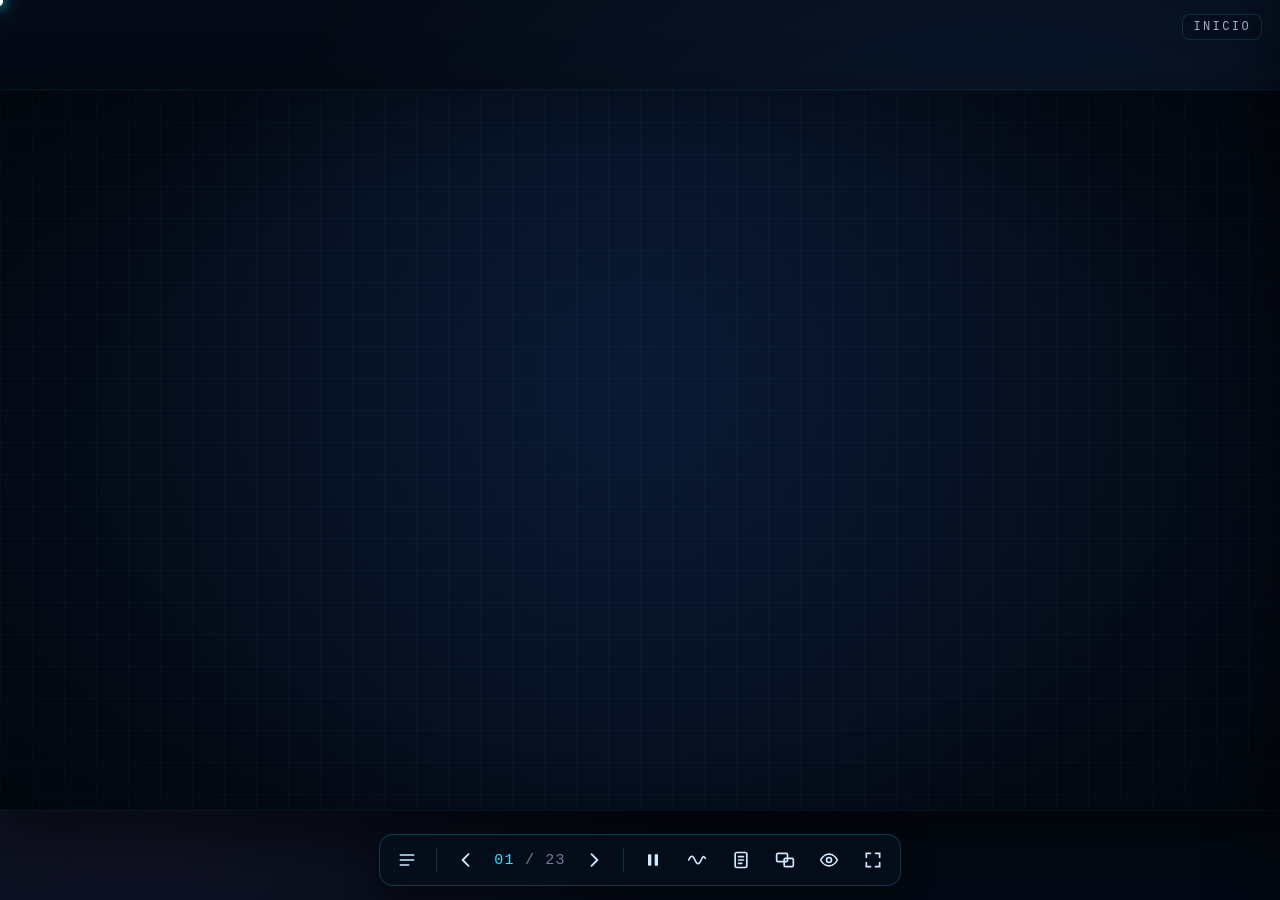
<file: index.html>
<!doctype html>
<html lang="es">
<head>
  <meta charset="utf-8">
  <title>Carta de Smith</title>
  <meta http-equiv="refresh" content="0; url=presentacion/">
  <style>body{background:#040a15;color:#22e4ff;font-family:Segoe UI,Arial,sans-serif;display:grid;place-items:center;height:100vh;margin:0}</style>
</head>
<body>
  <p>Abriendo la presentación… <a href="presentacion/" style="color:#fff">clic aquí si no se abre</a></p>
</body>
</html>
</file>
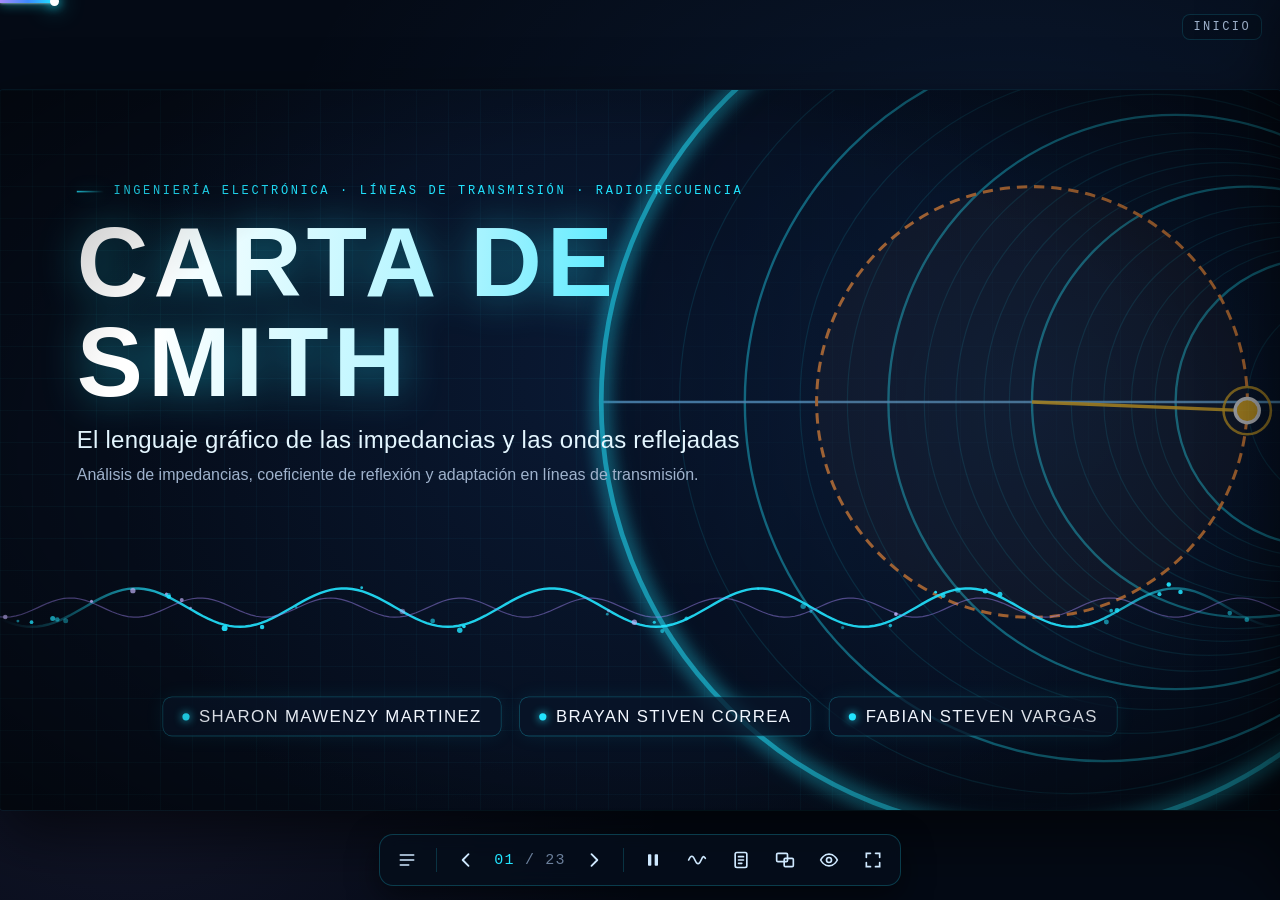
<file: presentacion/index.html>
<!doctype html>
<html lang="es">
<head>
  <meta charset="utf-8">
  <meta name="viewport" content="width=device-width, initial-scale=1">
  <title>Carta de Smith — Presentación interactiva</title>
  <meta name="description" content="Análisis de impedancias, coeficiente de reflexión y adaptación en líneas de transmisión.">
  <link rel="icon" href="data:image/svg+xml,%3Csvg xmlns='http://www.w3.org/2000/svg' viewBox='-12 -12 24 24'%3E%3Ccircle r='10' fill='%23050c19' stroke='%2322e4ff' stroke-width='1.6'/%3E%3Ccircle cx='5' r='5' fill='none' stroke='%2322e4ff' stroke-width='1.1'/%3E%3Cpath d='M-10 0H10' stroke='%2322e4ff'/%3E%3C/svg%3E">
  <link rel="stylesheet" href="css/styles.css?v=20261005">
  <script>
    // Registro temprano de errores (usado por la prueba automática ?test)
    window.__errs = [];
    window.addEventListener('error', function (e) { window.__errs.push(e.message + ' @ ' + e.filename + ':' + e.lineno); });
  </script>
</head>
<body>
  <div id="progress"></div>
  <div id="sectionLabel"></div>

  <div id="viewport">
    <main id="stage"></main>
  </div>

  <!-- Barra de herramientas -->
  <nav id="toolbar" aria-label="Controles de la presentación">
    <button class="tb" id="btnMenu" data-tip="Menú de secciones (M)" aria-label="Menú">
      <svg viewBox="0 0 24 24" fill="none" stroke="currentColor" stroke-width="2" stroke-linecap="round"><path d="M4 6h16M4 12h16M4 18h10"/></svg>
    </button>
    <span class="sep"></span>
    <button class="tb" id="btnPrev" data-tip="Anterior (←)" aria-label="Anterior">
      <svg viewBox="0 0 24 24" fill="none" stroke="currentColor" stroke-width="2.2" stroke-linecap="round" stroke-linejoin="round"><path d="M15 5l-7 7 7 7"/></svg>
    </button>
    <div id="counter">01 / 23</div>
    <button class="tb" id="btnNext" data-tip="Siguiente (→ / espacio)" aria-label="Siguiente">
      <svg viewBox="0 0 24 24" fill="none" stroke="currentColor" stroke-width="2.2" stroke-linecap="round" stroke-linejoin="round"><path d="M9 5l7 7-7 7"/></svg>
    </button>
    <span class="sep"></span>
    <button class="tb" id="btnPause" data-tip="Pausar / reanudar animaciones (P)" aria-label="Pausa">
      <svg viewBox="0 0 24 24" fill="currentColor"><rect x="6" y="5" width="4" height="14" rx="1"/><rect x="14" y="5" width="4" height="14" rx="1"/></svg>
    </button>
    <button class="tb" id="btnAnim" data-tip="Desactivar animaciones (A)" aria-label="Animaciones">
      <svg viewBox="0 0 24 24" fill="none" stroke="currentColor" stroke-width="2" stroke-linecap="round"><path d="M2 12c2.5-6 5-6 7.5 0s5 6 7.5 0 3.5-4 5-2"/></svg>
    </button>
    <button class="tb" id="btnNotes" data-tip="Notas del expositor (N)" aria-label="Notas">
      <svg viewBox="0 0 24 24" fill="none" stroke="currentColor" stroke-width="2" stroke-linecap="round"><rect x="5" y="3" width="14" height="18" rx="2"/><path d="M9 8h6M9 12h6M9 16h4"/></svg>
    </button>
    <button class="tb" id="btnPresenter" data-tip="Ventana de notas para 2º monitor (V)" aria-label="Ventana de notas">
      <svg viewBox="0 0 24 24" fill="none" stroke="currentColor" stroke-width="2" stroke-linecap="round"><rect x="2" y="4" width="13" height="10" rx="1.5"/><rect x="11" y="10" width="11" height="10" rx="1.5"/></svg>
    </button>
    <button class="tb" id="btnPresent" data-tip="Modo exposición: oculta la interfaz (H)" aria-label="Modo exposición">
      <svg viewBox="0 0 24 24" fill="none" stroke="currentColor" stroke-width="2" stroke-linecap="round"><path d="M2 12s3.5-7 10-7 10 7 10 7-3.5 7-10 7S2 12 2 12z"/><circle cx="12" cy="12" r="3"/></svg>
    </button>
    <button class="tb" id="btnFull" data-tip="Pantalla completa (F)" aria-label="Pantalla completa">
      <svg viewBox="0 0 24 24" fill="none" stroke="currentColor" stroke-width="2" stroke-linecap="round"><path d="M4 9V4h5M20 9V4h-5M4 15v5h5M20 15v5h-5"/></svg>
    </button>
  </nav>

  <!-- Menú de secciones -->
  <div id="menu" role="dialog" aria-label="Menú de secciones">
    <div class="menu-box">
      <h3>Contenido de la presentación</h3>
      <div class="sections" id="menuSections"></div>
      <div class="keys">
        <kbd>←</kbd> <kbd>→</kbd> navegar &nbsp;·&nbsp; <kbd>Inicio</kbd>/<kbd>Fin</kbd> primera/última &nbsp;·&nbsp;
        <kbd>F</kbd> pantalla completa &nbsp;·&nbsp; <kbd>N</kbd> notas &nbsp;·&nbsp; <kbd>V</kbd> ventana de notas &nbsp;·&nbsp;
        <kbd>P</kbd> pausar animaciones &nbsp;·&nbsp; <kbd>A</kbd> activar/desactivar animaciones &nbsp;·&nbsp;
        <kbd>H</kbd> modo exposición &nbsp;·&nbsp; <kbd>M</kbd> este menú &nbsp;·&nbsp; <kbd>Esc</kbd> cerrar<br>
        En las cartas interactivas: haz clic para enfocarlas y usa las flechas para mover el punto (<kbd>Shift</kbd> = paso grande, <kbd>Inicio</kbd> = centro).
      </div>
    </div>
  </div>

  <!-- Notas del expositor -->
  <aside id="notes" aria-label="Notas del expositor">
    <header>
      <div class="n" id="notesNum"></div>
      <h4 id="notesTitle"></h4>
      <button class="btn sm close" id="notesClose" aria-label="Cerrar notas">✕</button>
    </header>
    <div class="body" id="notesBody"></div>
  </aside>

  <div id="toast" role="status" aria-live="polite"></div>

  <script src="js/calculations.js?v=20261005"></script>
  <script src="js/animations.js?v=20261005"></script>
  <script src="js/smith-chart.js?v=20261005"></script>
  <script src="js/slides.js?v=20261005"></script>
  <script src="js/slides-a.js?v=20261005"></script>
  <script src="js/slides-b.js?v=20261005"></script>
  <script src="js/slides-c.js?v=20261005"></script>
  <script src="js/app.js?v=20261005"></script>
</body>
</html>
</file>
<file: presentacion/css/styles.css>
/* =====================================================================
   CARTA DE SMITH — Presentación interactiva
   Hoja de estilos principal
   ===================================================================== */

:root {
  --bg: #040a15;
  --bg-2: #071327;
  --panel: rgba(10, 24, 46, 0.72);
  --panel-solid: #0a1830;
  --graphite: #1a2232;
  --line: rgba(34, 228, 255, 0.16);
  --line-strong: rgba(34, 228, 255, 0.42);

  --cyan: #22e4ff;
  --cyan-dim: #0fa9c4;
  --blue: #3d8bff;
  --violet: #a78bfa;
  --turq: #2dd4bf;
  --green: #3cf7a6;
  --amber: #fbbf24;
  --orange: #fb923c;
  --red: #ff4d5e;

  --text: #f2f7ff;
  --muted: #9fb2cc;
  --dim: #6b7f9b;

  --font-title: "Bahnschrift", "DIN Alternate", "Segoe UI", "Roboto Condensed", Arial, sans-serif;
  --font-body: "Segoe UI", "Inter", "Roboto", "Helvetica Neue", Arial, sans-serif;
  --font-mono: "Consolas", "Cascadia Mono", "JetBrains Mono", "Courier New", monospace;
  --font-math: "Cambria Math", "Cambria", "STIX Two Math", "Times New Roman", serif;

  --glow: 0 0 18px rgba(34, 228, 255, 0.35);
  --radius: 14px;
  --ease: cubic-bezier(.22, .8, .24, 1);
}

* { box-sizing: border-box; }

html, body {
  margin: 0;
  height: 100%;
  overflow: hidden;
  background: var(--bg);
  color: var(--text);
  font-family: var(--font-body);
  -webkit-font-smoothing: antialiased;
}

body {
  background:
    radial-gradient(1200px 700px at 78% 18%, rgba(61, 139, 255, 0.10), transparent 60%),
    radial-gradient(900px 600px at 10% 90%, rgba(167, 139, 250, 0.08), transparent 60%),
    var(--bg);
}

button, input, select { font-family: inherit; }

/* ---------------------------------------------------------------------
   Escenario 16:9 escalado (1600 × 900 virtual)
   --------------------------------------------------------------------- */
#viewport {
  position: fixed;
  inset: 0;
  display: grid;
  place-items: center;
}

#stage {
  position: absolute;
  left: 50%;
  top: 50%;
  width: 1600px;
  height: 900px;
  transform-origin: 0 0;
  overflow: hidden;
  border-radius: 4px;
  background:
    linear-gradient(rgba(34,228,255,0.035) 1px, transparent 1px) 0 0 / 40px 40px,
    linear-gradient(90deg, rgba(34,228,255,0.035) 1px, transparent 1px) 0 0 / 40px 40px,
    radial-gradient(circle at 50% 40%, #0a1a35 0%, #050c19 70%);
  box-shadow: 0 0 0 1px rgba(34,228,255,0.08), 0 30px 80px rgba(0,0,0,0.6);
}

#stage::after { /* viñeta */
  content: "";
  position: absolute;
  inset: 0;
  pointer-events: none;
  background: radial-gradient(ellipse at center, transparent 60%, rgba(0,0,0,0.45) 100%);
  z-index: 50;
}

/* ---------------------------------------------------------------------
   Diapositivas y transiciones
   --------------------------------------------------------------------- */
.slide {
  position: absolute;
  inset: 0;
  padding: 44px 64px 92px;
  display: none;
  flex-direction: column;
  z-index: 1;
}
.slide.active, .slide.leaving { display: flex; }
.slide.active { z-index: 2; }

.slide.enter { animation: var(--in-anim, tSlideIn) 0.7s var(--ease) both; }
.slide.leaving { animation: var(--out-anim, tSlideOut) 0.55s var(--ease) both; pointer-events: none; }

.slide[data-trans="slide"]  { --in-anim: tSlideIn;  --out-anim: tSlideOut; }
.slide[data-trans="zoom"]   { --in-anim: tZoomIn;   --out-anim: tZoomOut; }
.slide[data-trans="blur"]   { --in-anim: tBlurIn;   --out-anim: tBlurOut; }
.slide[data-trans="rise"]   { --in-anim: tRiseIn;   --out-anim: tRiseOut; }
.slide[data-trans="scan"]   { --in-anim: tScanIn;   --out-anim: tFadeOut; }

.dir-back .slide[data-trans="slide"] { --in-anim: tSlideInBack; --out-anim: tSlideOutBack; }

@keyframes tSlideIn     { from { transform: translateX(90px); opacity: 0; } to { transform: none; opacity: 1; } }
@keyframes tSlideOut    { to   { transform: translateX(-90px); opacity: 0; } }
@keyframes tSlideInBack { from { transform: translateX(-90px); opacity: 0; } to { transform: none; opacity: 1; } }
@keyframes tSlideOutBack{ to   { transform: translateX(90px); opacity: 0; } }
@keyframes tZoomIn      { from { transform: scale(1.08); opacity: 0; filter: blur(6px); } to { transform: none; opacity: 1; filter: none; } }
@keyframes tZoomOut     { to   { transform: scale(0.94); opacity: 0; } }
@keyframes tBlurIn      { from { opacity: 0; filter: blur(14px); } to { opacity: 1; filter: none; } }
@keyframes tBlurOut     { to   { opacity: 0; filter: blur(10px); } }
@keyframes tRiseIn      { from { transform: translateY(60px); opacity: 0; } to { transform: none; opacity: 1; } }
@keyframes tRiseOut     { to   { transform: translateY(-40px); opacity: 0; } }
@keyframes tScanIn      { from { clip-path: inset(0 100% 0 0); } to { clip-path: inset(0 0 0 0); } }
@keyframes tFadeOut     { to   { opacity: 0; } }

/* Aparición progresiva de elementos (.rv) */
.rv { opacity: 0; }
.slide.active .rv {
  animation: rvUp 0.7s var(--ease) both;
  animation-delay: calc(var(--i, 0) * 110ms + 250ms);
}
.slide.active .rv.left  { animation-name: rvLeft; }
.slide.active .rv.right { animation-name: rvRight; }
.slide.active .rv.zoom  { animation-name: rvZoom; }
.slide.active .rv.glowin { animation-name: rvGlow; animation-duration: 1.4s; }

@keyframes rvUp    { from { opacity: 0; transform: translateY(22px); } to { opacity: 1; transform: none; } }
@keyframes rvLeft  { from { opacity: 0; transform: translateX(-34px); } to { opacity: 1; transform: none; } }
@keyframes rvRight { from { opacity: 0; transform: translateX(34px); } to { opacity: 1; transform: none; } }
@keyframes rvZoom  { from { opacity: 0; transform: scale(0.9); } to { opacity: 1; transform: none; } }
@keyframes rvGlow  { 0% { opacity: 0; filter: blur(16px); letter-spacing: 0.3em; } 60% { opacity: 1; } 100% { opacity: 1; filter: none; } }

/* Animaciones desactivadas */
body.no-anim *, body.no-anim *::before, body.no-anim *::after {
  animation-duration: 0.001s !important;
  animation-delay: 0s !important;
  transition-duration: 0.001s !important;
  transition-delay: 0s !important;
}

/* ---------------------------------------------------------------------
   Tipografía y bloques comunes
   --------------------------------------------------------------------- */
.slide-head { margin-bottom: 22px; flex: none; }
.kicker {
  font-family: var(--font-mono);
  font-size: 15px;
  letter-spacing: 0.22em;
  text-transform: uppercase;
  color: var(--cyan);
  display: flex;
  align-items: center;
  gap: 12px;
}
.kicker::before {
  content: "";
  width: 34px;
  height: 2px;
  background: linear-gradient(90deg, var(--cyan), transparent);
  box-shadow: var(--glow);
}
h2.title {
  font-family: var(--font-title);
  font-weight: 700;
  font-size: 46px;
  line-height: 1.08;
  margin: 8px 0 0;
  letter-spacing: 0.01em;
  background: linear-gradient(92deg, #ffffff 0%, #cdefff 55%, #8fdcff 100%);
  -webkit-background-clip: text;
  background-clip: text;
  color: transparent;
}
.subtitle { color: var(--muted); font-size: 21px; margin-top: 8px; }

p, li { font-size: 21px; line-height: 1.45; }
.muted { color: var(--muted); }
.small { font-size: 17px; }
.tiny  { font-size: 14px; }
.hl  { color: var(--cyan); }
.hl2 { color: var(--violet); }
.hl3 { color: var(--turq); }
.warn { color: var(--orange); }
.bad  { color: var(--red); }
.good { color: var(--green); }
b, strong { color: #fff; font-weight: 650; }

.content { flex: 1; min-height: 0; display: grid; gap: 26px; }
.row { display: flex; gap: 14px; align-items: center; flex-wrap: wrap; }
.col { display: flex; flex-direction: column; gap: 14px; min-height: 0; }
.center { display: grid; place-items: center; }
.stack-sm > * + * { margin-top: 10px; }

.panel {
  background: linear-gradient(160deg, rgba(14, 32, 60, 0.82), rgba(9, 18, 36, 0.78));
  border: 1px solid var(--line);
  border-radius: var(--radius);
  padding: 18px 22px;
  position: relative;
  box-shadow: inset 0 1px 0 rgba(255,255,255,0.04), 0 10px 30px rgba(0,0,0,0.25);
  backdrop-filter: blur(6px);
}
.panel.glow { border-color: var(--line-strong); box-shadow: 0 0 0 1px rgba(34,228,255,0.08), 0 0 30px rgba(34,228,255,0.10), inset 0 1px 0 rgba(255,255,255,0.05); }
.panel h3, .card h3 {
  font-family: var(--font-title);
  font-size: 22px;
  margin: 0 0 8px;
  color: #fff;
  letter-spacing: 0.02em;
}
.panel-label {
  font-family: var(--font-mono);
  font-size: 13px;
  letter-spacing: 0.18em;
  text-transform: uppercase;
  color: var(--muted);
  margin-bottom: 8px;
}

.card {
  background: rgba(12, 26, 50, 0.7);
  border: 1px solid var(--line);
  border-radius: 12px;
  padding: 14px 16px;
  transition: border-color .3s, box-shadow .3s, transform .3s;
}
.card p { font-size: 17px; margin: 4px 0 0; color: var(--muted); line-height: 1.35; }
.card.focus { border-color: var(--cyan); box-shadow: 0 0 22px rgba(34,228,255,0.18); }

.callout {
  border-left: 3px solid var(--cyan);
  background: linear-gradient(90deg, rgba(34,228,255,0.10), rgba(34,228,255,0.02));
  padding: 14px 18px;
  border-radius: 0 12px 12px 0;
  font-size: 20px;
  line-height: 1.4;
}
.callout.violet { border-color: var(--violet); background: linear-gradient(90deg, rgba(167,139,250,0.12), rgba(167,139,250,0.02)); }
.callout.orange { border-color: var(--orange); background: linear-gradient(90deg, rgba(251,146,60,0.12), rgba(251,146,60,0.02)); }
.callout.green  { border-color: var(--green);  background: linear-gradient(90deg, rgba(60,247,166,0.10), rgba(60,247,166,0.02)); }

.tag {
  display: inline-block;
  font-family: var(--font-mono);
  font-size: 12px;
  letter-spacing: 0.12em;
  text-transform: uppercase;
  padding: 3px 9px;
  border-radius: 999px;
  border: 1px solid currentColor;
  color: var(--cyan);
  vertical-align: middle;
}
.tag.violet { color: var(--violet); }
.tag.orange { color: var(--orange); }
.tag.turq   { color: var(--turq); }
.tag.green  { color: var(--green); }

/* ---------------------------------------------------------------------
   Ecuaciones (tipografía matemática sin dependencias externas)
   --------------------------------------------------------------------- */
.eq {
  font-family: var(--font-math);
  font-size: 30px;
  color: #fff;
  display: inline-block;
  line-height: 1.5;
  padding: 10px 18px;
  border-radius: 10px;
  background: rgba(34, 228, 255, 0.05);
  border: 1px solid rgba(34, 228, 255, 0.18);
  text-shadow: 0 0 12px rgba(34,228,255,0.25);
}
.eq.big { font-size: 42px; padding: 14px 26px; }
.eq.sm  { font-size: 24px; padding: 6px 14px; }
.eq.plain { background: none; border: none; padding: 0; }
.eq i { font-style: italic; }
.eq .op { padding: 0 0.12em; }
.frac {
  display: inline-flex;
  flex-direction: column;
  align-items: center;
  vertical-align: middle;
  margin: 0 0.15em;
}
.frac > .fn { padding: 0 0.25em 0.06em; border-bottom: 1.5px solid currentColor; line-height: 1.15; }
.frac > .fd { padding: 0.06em 0.25em 0; line-height: 1.15; }
.eq sub, .eq sup { font-size: 0.6em; }
.eq-label { font-family: var(--font-body); font-size: 15px; color: var(--muted); font-style: normal; margin-left: 10px; text-shadow: none; }
.sym-list { display: grid; grid-template-columns: auto 1fr; gap: 4px 14px; font-size: 18px; color: var(--muted); }
.sym-list > :nth-child(odd) { font-family: var(--font-math); font-style: italic; color: #fff; font-size: 21px; }

/* ---------------------------------------------------------------------
   Lecturas tipo instrumento
   --------------------------------------------------------------------- */
.readouts { display: grid; grid-template-columns: repeat(2, 1fr); gap: 10px; }
.readouts.three { grid-template-columns: repeat(3, 1fr); }
.readouts.one { grid-template-columns: 1fr; }
.ro {
  background: linear-gradient(180deg, rgba(3, 10, 22, 0.9), rgba(6, 16, 32, 0.9));
  border: 1px solid rgba(34, 228, 255, 0.16);
  border-radius: 10px;
  padding: 8px 12px 9px;
  position: relative;
  overflow: hidden;
}
.ro::before {
  content: "";
  position: absolute;
  inset: 0;
  background: repeating-linear-gradient(0deg, rgba(255,255,255,0.018) 0 2px, transparent 2px 4px);
  pointer-events: none;
}
.ro .lbl {
  font-family: var(--font-body);
  font-size: 14px;
  font-weight: 600;
  letter-spacing: 0.04em;
  color: var(--muted);
}
.ro .val {
  font-family: var(--font-mono);
  font-size: 25px;
  color: var(--cyan);
  text-shadow: 0 0 10px rgba(34, 228, 255, 0.45);
  white-space: nowrap;
  font-variant-numeric: tabular-nums;
  margin-top: 2px;
}
.ro .val .u { font-size: 0.6em; color: var(--muted); text-shadow: none; margin-left: 4px; }
.ro.wide { grid-column: 1 / -1; }
.ro.violet .val { color: var(--violet); text-shadow: 0 0 10px rgba(167,139,250,.45); }
.ro.turq .val { color: var(--turq); text-shadow: 0 0 10px rgba(45,212,191,.45); }
.ro.orange .val { color: var(--orange); text-shadow: 0 0 10px rgba(251,146,60,.45); }

/* ---------------------------------------------------------------------
   Controles
   --------------------------------------------------------------------- */
.btn {
  appearance: none;
  border: 1px solid rgba(34, 228, 255, 0.45);
  background: rgba(34, 228, 255, 0.06);
  color: #dffaff;
  font-size: 16px;
  font-weight: 600;
  letter-spacing: 0.03em;
  padding: 9px 16px;
  border-radius: 10px;
  cursor: pointer;
  transition: background .2s, box-shadow .2s, transform .1s, border-color .2s, color .2s;
  display: inline-block;
  white-space: nowrap;
  line-height: 1.3;
}
.btn:hover { background: rgba(34, 228, 255, 0.16); box-shadow: 0 0 18px rgba(34, 228, 255, 0.25); }
.btn:active { transform: translateY(1px); }
.btn:focus-visible { outline: 2px solid var(--cyan); outline-offset: 2px; }
.btn.primary { background: linear-gradient(135deg, rgba(34,228,255,0.30), rgba(61,139,255,0.30)); border-color: var(--cyan); color: #fff; }
.btn.on { background: rgba(34, 228, 255, 0.28); border-color: var(--cyan); color: #fff; box-shadow: 0 0 16px rgba(34,228,255,.3); }
.btn.violet { border-color: rgba(167,139,250,.6); background: rgba(167,139,250,.08); }
.btn.violet.on { background: rgba(167,139,250,.3); box-shadow: 0 0 16px rgba(167,139,250,.35); }
.btn.orange { border-color: rgba(251,146,60,.6); background: rgba(251,146,60,.08); }
.btn.orange.on { background: rgba(251,146,60,.28); box-shadow: 0 0 16px rgba(251,146,60,.35); }
.btn.sm { font-size: 14px; padding: 6px 11px; border-radius: 8px; }
.btn:disabled { opacity: .4; cursor: default; box-shadow: none; }

.field { display: grid; grid-template-columns: 150px 1fr 104px; align-items: center; gap: 12px; margin: 8px 0; }
.field label { font-size: 17px; color: var(--muted); }
.field label i { font-family: var(--font-math); color: #fff; font-size: 20px; }
.num {
  width: 100%;
  background: rgba(3, 10, 22, 0.9);
  border: 1px solid rgba(34, 228, 255, 0.3);
  color: var(--cyan);
  font-family: var(--font-mono);
  font-size: 17px;
  padding: 6px 8px;
  border-radius: 8px;
  text-align: right;
}
.num:focus { outline: none; border-color: var(--cyan); box-shadow: 0 0 10px rgba(34,228,255,.3); }
select.num { text-align: left; }

input[type="range"] {
  -webkit-appearance: none;
  appearance: none;
  width: 100%;
  height: 26px;
  background: transparent;
  cursor: pointer;
}
input[type="range"]::-webkit-slider-runnable-track {
  height: 6px;
  border-radius: 3px;
  background: linear-gradient(90deg, rgba(34,228,255,.55), rgba(61,139,255,.35));
}
input[type="range"]::-webkit-slider-thumb {
  -webkit-appearance: none;
  width: 18px; height: 18px;
  margin-top: -6px;
  border-radius: 50%;
  background: #fff;
  border: 3px solid var(--cyan);
  box-shadow: 0 0 12px var(--cyan);
}
input[type="range"]::-moz-range-track { height: 6px; border-radius: 3px; background: linear-gradient(90deg, rgba(34,228,255,.55), rgba(61,139,255,.35)); }
input[type="range"]::-moz-range-thumb { width: 14px; height: 14px; border-radius: 50%; background: #fff; border: 3px solid var(--cyan); box-shadow: 0 0 12px var(--cyan); }
input[type="range"]:focus-visible { outline: 1px dashed var(--cyan); }

.seg { display: inline-flex; border: 1px solid rgba(34,228,255,.35); border-radius: 10px; overflow: hidden; }
.seg .btn { border: none; border-radius: 0; }
.seg .btn + .btn { border-left: 1px solid rgba(34,228,255,.25); }

.status {
  border-radius: 10px;
  padding: 10px 14px;
  font-size: 17px;
  line-height: 1.4;
  border: 1px solid;
  transition: all .3s;
}
.status.ok   { border-color: rgba(60,247,166,.5);  background: rgba(60,247,166,.08);  color: #c9ffe7; }
.status.mid  { border-color: rgba(251,191,36,.5);  background: rgba(251,191,36,.08);  color: #ffeec2; }
.status.bad  { border-color: rgba(255,77,94,.5);   background: rgba(255,77,94,.08);   color: #ffd2d7; }
.status.info { border-color: rgba(34,228,255,.4); background: rgba(34,228,255,.06); color: #d6f8ff; }

/* Medidores */
.meter { height: 14px; border-radius: 7px; background: rgba(255,255,255,0.06); overflow: hidden; border: 1px solid rgba(255,255,255,0.08); }
.meter > span { display: block; height: 100%; width: 0; border-radius: 7px; transition: width .35s var(--ease), background .35s; background: linear-gradient(90deg, var(--turq), var(--cyan)); box-shadow: 0 0 12px rgba(34,228,255,.5); }
.meter.orange > span { background: linear-gradient(90deg, var(--amber), var(--orange), var(--red)); box-shadow: 0 0 12px rgba(251,146,60,.5); }

/* ---------------------------------------------------------------------
   Carta de Smith (SVG)
   --------------------------------------------------------------------- */
.smith { width: 100%; height: 100%; display: block; overflow: visible; user-select: none; }
.smith-wrap { position: relative; aspect-ratio: 1 / 1; max-height: 100%; margin: 0 auto; }
.smith-wrap.interactive .smith { cursor: crosshair; touch-action: none; }
.smith:focus { outline: none; }
.smith:focus-visible .sc-unit { stroke: #fff; }

.sc-bg { fill: url(#scBgGrad); }
.sc-unit { fill: none; stroke: var(--cyan); stroke-width: 1.1; filter: drop-shadow(0 0 2px rgba(34,228,255,.9)); }
.sc-r, .sc-x { fill: none; stroke: rgba(34, 228, 255, 0.34); stroke-width: 0.35; }
.sc-r.major, .sc-x.major { stroke: rgba(34, 228, 255, 0.62); stroke-width: 0.55; }
.sc-r.minor, .sc-x.minor { stroke: rgba(34, 228, 255, 0.17); stroke-width: 0.28; }
.sc-axis { stroke: rgba(120, 200, 255, 0.85); stroke-width: 0.6; fill: none; }
.sc-plane line { stroke: rgba(167, 139, 250, 0.7); stroke-width: 0.4; stroke-dasharray: 2 2; }
.sc-plane text { fill: var(--violet); font-family: var(--font-math); font-size: 6px; font-style: italic; }
.sc-label { fill: rgba(190, 230, 255, 0.8); font-family: var(--font-mono); font-size: 3.6px; }
.sc-label.x-pos { fill: rgba(196, 181, 253, 0.9); }
.sc-label.x-neg { fill: rgba(94, 234, 212, 0.9); }
.sc-phase-ring { fill: none; stroke: rgba(34,228,255,.35); stroke-width: 0.3; }
.sc-tick { stroke: rgba(34,228,255,.55); stroke-width: 0.3; }
.sc-tick.major { stroke: rgba(34,228,255,.9); stroke-width: 0.45; }
.sc-phase-label { fill: rgba(170, 215, 245, 0.85); font-family: var(--font-mono); font-size: 3.3px; }
.sc-wl-label { fill: rgba(196, 181, 253, 0.85); font-family: var(--font-mono); font-size: 3px; }
.sc-scale-title { fill: rgba(170, 215, 245, 0.6); font-family: var(--font-mono); font-size: 3px; letter-spacing: .3px; }
.sc-region-up { fill: rgba(167, 139, 250, 0.08); }
.sc-region-down { fill: rgba(45, 212, 191, 0.07); }
.sc-region-label { font-family: var(--font-title); font-size: 6px; letter-spacing: 0.6px; }
.sc-center { fill: #fff; filter: drop-shadow(0 0 3px #fff); }

.sc-draw { stroke-dasharray: 1; stroke-dashoffset: 0; }
.sc-hidden { opacity: 0; }
.sc-group { transition: opacity .6s; }

.sc-vswr { fill: rgba(251, 146, 60, 0.05); stroke: var(--orange); stroke-width: 0.7; stroke-dasharray: 2.4 1.6; }
.sc-vector { stroke: #fff; stroke-width: 0.8; marker-end: none; opacity: .9; }
.sc-point { stroke: #fff; stroke-width: 0.8; }
.sc-point-halo { fill: none; stroke-width: 0.6; opacity: 0.8; }
.sc-coord { font-family: var(--font-mono); font-size: 4.2px; fill: #fff; paint-order: stroke; stroke: rgba(3,8,18,.9); stroke-width: 1.4px; }
.sc-hl-r { fill: none; stroke: var(--violet); stroke-width: 1.3; filter: drop-shadow(0 0 2px var(--violet)); }
.sc-hl-x { fill: none; stroke: var(--turq); stroke-width: 1.3; filter: drop-shadow(0 0 2px var(--turq)); }
.sc-hl-g { fill: none; stroke: var(--amber); stroke-width: 1.1; stroke-dasharray: 2 1.4; }
.sc-trace { fill: none; stroke: var(--amber); stroke-width: 1.1; filter: drop-shadow(0 0 1.5px rgba(251,191,36,.9)); }
.sc-trace.cyan { stroke: var(--cyan); filter: drop-shadow(0 0 1.5px rgba(34,228,255,.9)); }
.sc-trace.violet { stroke: var(--violet); filter: drop-shadow(0 0 1.5px rgba(167,139,250,.9)); }
.sc-dot { stroke: #fff; stroke-width: 0.5; }
.sc-dot-label { font-family: var(--font-mono); font-size: 4px; fill: #fff; paint-order: stroke; stroke: rgba(3,8,18,.9); stroke-width: 1.2px; }
.sc-overlay-region { fill: rgba(34,228,255,.16); stroke: var(--cyan); stroke-width: .8; }

@keyframes pulse { 0%, 100% { opacity: .9; } 50% { opacity: .25; } }
.pulse { animation: pulse 1.6s ease-in-out infinite; }
@keyframes spinSlow { to { transform: rotate(360deg); } }

/* ---------------------------------------------------------------------
   Interfaz: barra de progreso, barra de herramientas, menú, notas
   --------------------------------------------------------------------- */
#progress {
  position: fixed;
  top: 0; left: 0;
  height: 3px;
  width: 0;
  background: linear-gradient(90deg, var(--violet), var(--blue), var(--cyan));
  box-shadow: 0 0 12px var(--cyan), 0 0 3px #fff;
  z-index: 100;
  transition: width .6s var(--ease);
}
#progress::after {
  content: "";
  position: absolute;
  right: -3px; top: -3px;
  width: 9px; height: 9px;
  border-radius: 50%;
  background: #fff;
  box-shadow: 0 0 12px var(--cyan), 0 0 24px var(--cyan);
}

#toolbar {
  position: fixed;
  left: 50%;
  bottom: 14px;
  transform: translateX(-50%);
  display: flex;
  align-items: center;
  gap: 6px;
  padding: 6px 8px;
  border-radius: 14px;
  background: rgba(6, 14, 28, 0.82);
  border: 1px solid rgba(34, 228, 255, 0.22);
  box-shadow: 0 10px 30px rgba(0,0,0,.5);
  backdrop-filter: blur(10px);
  z-index: 90;
  transition: opacity .35s, transform .35s;
}
#toolbar .tb {
  width: 38px; height: 38px;
  display: grid; place-items: center;
  border-radius: 10px;
  border: 1px solid transparent;
  background: transparent;
  color: #cfe9ff;
  cursor: pointer;
  transition: background .2s, border-color .2s, color .2s;
  position: relative;
}
#toolbar .tb:hover { background: rgba(34, 228, 255, 0.12); border-color: rgba(34,228,255,.35); }
#toolbar .tb.on { color: var(--cyan); background: rgba(34,228,255,.14); border-color: rgba(34,228,255,.5); }
#toolbar .tb.off { color: var(--orange); }
#toolbar .tb svg { width: 20px; height: 20px; }
#toolbar .tb[data-tip]:hover::after {
  content: attr(data-tip);
  position: absolute;
  bottom: 48px;
  left: 50%;
  transform: translateX(-50%);
  white-space: nowrap;
  background: #0a1830;
  border: 1px solid rgba(34,228,255,.35);
  padding: 5px 9px;
  font-size: 12px;
  border-radius: 6px;
  color: #dff;
  pointer-events: none;
}
#toolbar .sep { width: 1px; height: 24px; background: rgba(34,228,255,.18); margin: 0 4px; }
#counter {
  font-family: var(--font-mono);
  font-size: 15px;
  color: var(--cyan);
  min-width: 78px;
  text-align: center;
  letter-spacing: .08em;
}
#counter .tot { color: var(--dim); }

#sectionLabel {
  position: fixed;
  top: 14px;
  right: 18px;
  font-family: var(--font-mono);
  font-size: 12px;
  letter-spacing: .2em;
  text-transform: uppercase;
  color: var(--muted);
  z-index: 80;
  padding: 5px 10px;
  border-radius: 8px;
  background: rgba(6,14,28,.6);
  border: 1px solid rgba(34,228,255,.15);
  transition: opacity .35s;
}

body.present #toolbar { opacity: 0; transform: translate(-50%, 20px); pointer-events: none; }
body.present #sectionLabel { opacity: 0; }
body.present.show-ui #toolbar { opacity: 1; transform: translateX(-50%); pointer-events: auto; }
body.present #stage { box-shadow: none; border-radius: 0; }

/* Menú de secciones */
#menu {
  position: fixed;
  inset: 0;
  z-index: 120;
  background: rgba(2, 6, 14, 0.78);
  backdrop-filter: blur(8px);
  display: none;
  align-items: center;
  justify-content: center;
}
#menu.open { display: flex; animation: tBlurIn .3s both; }
#menu .menu-box {
  width: min(1100px, 92vw);
  max-height: 86vh;
  overflow: auto;
  padding: 26px 30px;
  border-radius: 18px;
  background: linear-gradient(160deg, #0c1d38, #060f20);
  border: 1px solid rgba(34,228,255,.3);
  box-shadow: 0 0 60px rgba(34,228,255,.12);
}
#menu h3 { font-family: var(--font-title); font-size: 26px; margin: 0 0 16px; }
#menu .sections { display: grid; grid-template-columns: repeat(auto-fill, minmax(320px, 1fr)); gap: 18px; }
#menu .sec h4 { margin: 0 0 6px; font-family: var(--font-mono); font-size: 13px; letter-spacing: .2em; color: var(--cyan); text-transform: uppercase; }
#menu .sec button {
  display: flex;
  width: 100%;
  gap: 10px;
  text-align: left;
  padding: 7px 10px;
  border-radius: 8px;
  background: transparent;
  border: 1px solid transparent;
  color: #dbe8ff;
  font-size: 15px;
  cursor: pointer;
}
#menu .sec button:hover { background: rgba(34,228,255,.1); border-color: rgba(34,228,255,.3); }
#menu .sec button.current { background: rgba(34,228,255,.16); border-color: var(--cyan); color: #fff; }
#menu .sec button .n { font-family: var(--font-mono); color: var(--cyan); min-width: 26px; }
#menu .keys { margin-top: 18px; color: var(--muted); font-size: 14px; line-height: 1.7; }
kbd {
  font-family: var(--font-mono);
  font-size: 12px;
  padding: 2px 7px;
  border-radius: 5px;
  border: 1px solid rgba(34,228,255,.35);
  background: rgba(34,228,255,.08);
  color: #dff;
}

/* Notas del expositor (panel lateral) */
#notes {
  position: fixed;
  top: 0; right: 0; bottom: 0;
  width: min(460px, 92vw);
  z-index: 110;
  background: linear-gradient(180deg, #0a1730, #050c1a);
  border-left: 1px solid rgba(34,228,255,.3);
  box-shadow: -20px 0 60px rgba(0,0,0,.6);
  transform: translateX(105%);
  transition: transform .4s var(--ease);
  display: flex;
  flex-direction: column;
}
#notes.open { transform: none; }
#notes header { padding: 18px 20px 10px; border-bottom: 1px solid rgba(34,228,255,.15); }
#notes header .n { font-family: var(--font-mono); color: var(--cyan); font-size: 13px; letter-spacing: .15em; }
#notes header h4 { margin: 4px 0 0; font-family: var(--font-title); font-size: 21px; }
#notes .body { padding: 14px 20px 30px; overflow: auto; font-size: 16px; line-height: 1.6; color: #d4e2f5; }
#notes .body p, #notes .body li { font-size: 16px; }
#notes .close { position: absolute; top: 12px; right: 12px; }
#notes header { position: relative; padding-right: 60px; }

#toast {
  position: fixed;
  top: 22px;
  left: 50%;
  transform: translate(-50%, -20px);
  opacity: 0;
  z-index: 130;
  padding: 8px 16px;
  border-radius: 10px;
  background: rgba(6,14,28,.92);
  border: 1px solid rgba(34,228,255,.4);
  font-family: var(--font-mono);
  font-size: 13px;
  color: #dff;
  transition: all .3s;
  pointer-events: none;
}
#toast.show { opacity: 1; transform: translate(-50%, 0); }

/* Elementos editables de la portada */
.editable {
  outline: none;
  border-bottom: 1px dashed rgba(34,228,255,.35);
  min-width: 120px;
  display: inline-block;
  color: #fff;
  cursor: text;
}
.editable:empty::before { content: attr(data-ph); color: var(--dim); font-style: italic; }
.editable:focus { border-bottom-color: var(--cyan); background: rgba(34,228,255,.06); }
body.present .editable { border-bottom-color: transparent; }
body.present .editable:empty { display: none; }

/* SVG de diagramas generales */
.diagram text { font-family: var(--font-body); fill: var(--muted); }
.diagram .lbl { font-family: var(--font-mono); font-size: 14px; fill: var(--muted); letter-spacing: .08em; }
.diagram .lbl-w { fill: #fff; }
.wave-inc { fill: none; stroke: var(--cyan); stroke-width: 3; filter: drop-shadow(0 0 4px rgba(34,228,255,.8)); }
.wave-ref { fill: none; stroke: var(--orange); stroke-width: 3; filter: drop-shadow(0 0 4px rgba(251,146,60,.8)); }
.wave-tot { fill: none; stroke: #fff; stroke-width: 2.4; opacity: .9; }
.wave-env { fill: none; stroke: var(--violet); stroke-width: 2; stroke-dasharray: 7 5; }
.conductor { stroke: #7f93ad; stroke-width: 5; stroke-linecap: round; }

.legend { display: flex; gap: 18px; font-size: 15px; color: var(--muted); flex-wrap: wrap; }
.legend span::before { content: ""; display: inline-block; width: 22px; height: 3px; border-radius: 2px; margin-right: 7px; vertical-align: middle; background: var(--c, var(--cyan)); box-shadow: 0 0 6px var(--c, var(--cyan)); }

.steps { list-style: none; margin: 0; padding: 0; counter-reset: st; }
.steps li {
  counter-increment: st;
  position: relative;
  padding: 9px 12px 9px 52px;
  margin: 5px 0;
  border-radius: 10px;
  border: 1px solid transparent;
  color: var(--dim);
  font-size: 19px;
  transition: all .35s;
}
.steps li::before {
  content: counter(st);
  position: absolute;
  left: 10px; top: 50%;
  transform: translateY(-50%);
  width: 30px; height: 30px;
  border-radius: 50%;
  display: grid; place-items: center;
  font-family: var(--font-mono);
  font-size: 15px;
  border: 1px solid currentColor;
}
.steps li.done { color: #c9d8ee; }
.steps li.done::before { color: var(--turq); border-color: var(--turq); }
.steps li.current { color: #fff; border-color: rgba(34,228,255,.5); background: rgba(34,228,255,.08); box-shadow: 0 0 20px rgba(34,228,255,.12); }
.steps li.current::before { color: var(--cyan); background: rgba(34,228,255,.15); box-shadow: 0 0 10px var(--cyan); }

.icon-badge {
  width: 46px; height: 46px; flex: none;
  border-radius: 12px;
  display: grid; place-items: center;
  background: rgba(34,228,255,.08);
  border: 1px solid rgba(34,228,255,.35);
  color: var(--cyan);
}
.icon-badge svg { width: 26px; height: 26px; }

table.tbl { border-collapse: collapse; width: 100%; font-family: var(--font-mono); font-size: 16px; }
table.tbl th { color: var(--muted); font-weight: 500; font-size: 12px; letter-spacing: .12em; text-transform: uppercase; text-align: right; padding: 6px 8px; border-bottom: 1px solid rgba(34,228,255,.25); }
table.tbl td { text-align: right; padding: 6px 8px; border-bottom: 1px solid rgba(34,228,255,.08); color: #dff; }
table.tbl tr { cursor: pointer; transition: background .2s; }
table.tbl tbody tr:hover, table.tbl tr.sel { background: rgba(34,228,255,.1); }
table.tbl th:first-child, table.tbl td:first-child { text-align: left; }

.plot text { font-family: var(--font-mono); font-size: 12px; fill: var(--muted); }
.plot .grid line { stroke: rgba(34,228,255,.1); }
.plot .axis { stroke: rgba(34,228,255,.5); }
.plot .curve { fill: none; stroke: var(--cyan); stroke-width: 2.6; filter: drop-shadow(0 0 4px rgba(34,228,255,.7)); }
.plot .thr { stroke: var(--orange); stroke-dasharray: 6 4; stroke-width: 1.4; }
.plot .cursor { stroke: #fff; stroke-width: 1.4; }

/* Pantallas pequeñas */
@media (max-width: 700px) {
  #toolbar { gap: 2px; padding: 4px; }
  #toolbar .tb { width: 32px; height: 32px; }
  #counter { min-width: 60px; font-size: 13px; }
  #sectionLabel { display: none; }
}

/* =====================================================================
   Estilos específicos de diapositivas
   ===================================================================== */
.mono { font-family: var(--font-mono); }
.big-num { font-family: var(--font-mono); font-size: 40px; color: var(--orange); text-shadow: 0 0 14px rgba(251,146,60,.5); margin: 2px 0 8px; }

/* Portada y preguntas */
.slide.cover, .slide.questions { padding: 0; }
.cover-chart { position: absolute; right: -250px; top: -170px; width: 1120px; height: 1120px; opacity: .62; pointer-events: none; }
.cover-chart .smith-wrap, .q-chart .smith-wrap, .bg-chart .smith-wrap { width: 100%; height: 100%; }
.cover-line { position: absolute; left: 0; top: 572px; width: 1600px; height: 150px; pointer-events: none; }
.cover-main { position: absolute; left: 96px; top: 118px; width: 1000px; z-index: 3; }
.cover-title {
  font-family: var(--font-title);
  font-size: 124px;
  line-height: 1;
  margin: 18px 0 14px;
  letter-spacing: .05em;
  font-weight: 700;
  background: linear-gradient(95deg, #ffffff 10%, #a5f3ff 50%, #22e4ff 80%, #a78bfa 100%);
  -webkit-background-clip: text; background-clip: text; color: transparent;
  filter: drop-shadow(0 0 26px rgba(34,228,255,.45));
}
.cover-sub { font-size: 30px; color: #e4f6ff; margin: 0 0 8px; font-weight: 300; letter-spacing: .01em; }
.cover-sub2 { font-size: 20px; color: var(--muted); margin: 0 0 26px; }
.cover-meta { display: grid; grid-template-columns: repeat(2, minmax(260px, auto)); gap: 8px 36px; font-size: 17px; }
.cover-meta .m-lbl { font-family: var(--font-mono); font-size: 12px; letter-spacing: .18em; text-transform: uppercase; color: var(--cyan); margin-right: 12px; display: inline-block; width: 110px; }
.cover-team { position: absolute; left: 0; right: 0; bottom: 92px; display: flex; justify-content: center; gap: 22px; z-index: 3; }
.member {
  font-family: var(--font-title); font-size: 21px; letter-spacing: .08em;
  padding: 12px 24px; border-radius: 12px;
  background: rgba(8, 20, 40, .75); border: 1px solid rgba(34,228,255,.28);
  box-shadow: 0 0 24px rgba(34,228,255,.08);
  display: flex; align-items: center; gap: 12px;
}
.member .dot { width: 9px; height: 9px; border-radius: 50%; background: var(--cyan); box-shadow: 0 0 10px var(--cyan); }
.q-chart { position: absolute; left: 50%; top: 50%; width: 1000px; height: 1000px; transform: translate(-50%, -54%); opacity: .5; pointer-events: none; }
.q-line { top: 600px; }
.q-main { position: absolute; left: 0; right: 0; top: 250px; text-align: center; z-index: 3; }
.q-title { font-size: 150px; }

/* Barras de potencia */
.pbar { display: grid; grid-template-columns: 170px 1fr 70px; align-items: center; gap: 10px; margin: 8px 0; font-size: 16px; color: var(--muted); }
.pbar b { font-family: var(--font-mono); text-align: right; color: #fff; }

/* Tarjetas de problemas (diap. 4) */
.prob { transition: border-color .4s, box-shadow .4s; }
.prob.warn-card { border-color: rgba(251,146,60,.6); box-shadow: 0 0 20px rgba(251,146,60,.14); }
.prob.warn-card .icon-badge { color: var(--orange); border-color: rgba(251,146,60,.6); background: rgba(251,146,60,.1); }
.pval { font-family: var(--font-mono); font-size: 17px; color: var(--cyan); white-space: nowrap; min-width: 92px; text-align: right; }
.prob.warn-card .pval { color: var(--orange); }

/* Líneas de transmisión (diap. 6) */
.mini { width: 100%; height: 66px; display: block; margin-bottom: 6px; }
.tl-card h3 { font-size: 18px; }
.tl-card p { font-size: 14px; }
.flow { stroke-dasharray: 6 6; animation: flow 1.1s linear infinite; }
.flow.slow { animation-duration: 3s; }
@keyframes flow { to { stroke-dashoffset: -24; } }
body.paused .flow, body.paused .pulse { animation-play-state: paused; }

/* Partes de la carta (diap. 8) */
.parts-grid { display: grid; grid-template-columns: 1fr 1fr; gap: 8px; }
.parts-grid .btn { text-align: left; font-size: 15px; }
.parts-grid .btn .pn { margin-right: 8px; }
.pn { font-family: var(--font-mono); font-size: 12px; width: 22px; height: 22px; border-radius: 50%; display: inline-grid; place-items: center; border: 1px solid currentColor; color: var(--cyan); }
g.pin:hover circle { fill: #123a5c; }

/* Explorador (diap. 11) */
.hint { position: absolute; left: 0; right: 0; bottom: -34px; text-align: center; font-size: 13px; color: var(--muted); font-family: var(--font-mono); }
.preset-grid { display: grid; grid-template-columns: repeat(3, 1fr); gap: 8px; }
.preset-grid .btn { display: flex; flex-direction: column; align-items: flex-start; gap: 2px; white-space: normal; text-align: left; }
.preset-grid .btn .mono { font-size: 12px; color: var(--muted); font-weight: 400; }
.explain-pop { position: absolute; left: 0; right: 0; bottom: 64px; z-index: 5; background: linear-gradient(160deg, rgba(20, 30, 70, .97), rgba(10, 18, 40, .97)); border-color: rgba(167,139,250,.6); }
.explain-pop[hidden] { display: none; }

/* Ejemplo resuelto (diap. 14) */
.ex-step {
  display: flex; gap: 16px; align-items: center;
  padding: 10px 16px; border-radius: 12px;
  border: 1px solid rgba(34,228,255,.12);
  background: rgba(10, 22, 44, .6);
  opacity: .12; transform: translateX(-10px);
  transition: opacity .6s, transform .6s, border-color .4s, box-shadow .4s;
}
.ex-step.shown { opacity: 1; transform: none; }
.ex-step.current { border-color: var(--cyan); box-shadow: 0 0 24px rgba(34,228,255,.16); }
.ex-n { width: 36px; height: 36px; flex: none; border-radius: 50%; display: grid; place-items: center; font-family: var(--font-mono); color: var(--cyan); border: 1px solid var(--cyan); }
.ex-step .eq { font-size: 25px; }

/* Simulador (diap. 20) */
.sim-grid { display: grid; grid-template-columns: 90px 1fr 90px 1fr; gap: 10px 12px; align-items: center; }
.sim-grid label { color: var(--muted); font-size: 16px; }

/* Listas con icono (diap. 21–22) */
.ilist { list-style: none; margin: 0; padding: 0; }
.ilist li { display: flex; gap: 12px; align-items: flex-start; font-size: 19px; line-height: 1.35; margin: 12px 0; }
.li-ic { width: 28px; height: 28px; flex: none; border-radius: 8px; display: grid; place-items: center; border: 1px solid currentColor; margin-top: 1px; }
.li-ic svg { width: 17px; height: 17px; }
.li-ic.good { color: var(--green); background: rgba(60,247,166,.08); }
.li-ic.warn { color: var(--orange); background: rgba(251,146,60,.08); }
.li-ic.bad { color: var(--red); background: rgba(255,77,94,.08); }
.three-col h3 { font-size: 28px; margin-bottom: 14px; }
.three-col.good-col { border-top: 3px solid var(--green); }
.three-col.warn-col { border-top: 3px solid var(--orange); }
.three-col.bad-col { border-top: 3px solid var(--red); }

.slide.conclusions .slide-head, .slide.conclusions .content, .slide.conclusions .final-quote { position: relative; z-index: 2; }
.bg-chart { position: absolute; right: -120px; top: 40px; width: 820px; height: 820px; opacity: .55; pointer-events: none; z-index: 0; }
.concl li { font-size: 22px; margin: 13px 0; }
.final-quote {
  margin: 0; padding: 18px 28px;
  font-family: var(--font-title); font-size: 27px; line-height: 1.35; color: #fff;
  border-left: 4px solid var(--cyan);
  background: linear-gradient(90deg, rgba(34,228,255,.14), rgba(34,228,255,0));
  max-width: 1150px;
  text-shadow: 0 0 18px rgba(34,228,255,.35);
}
</file>
